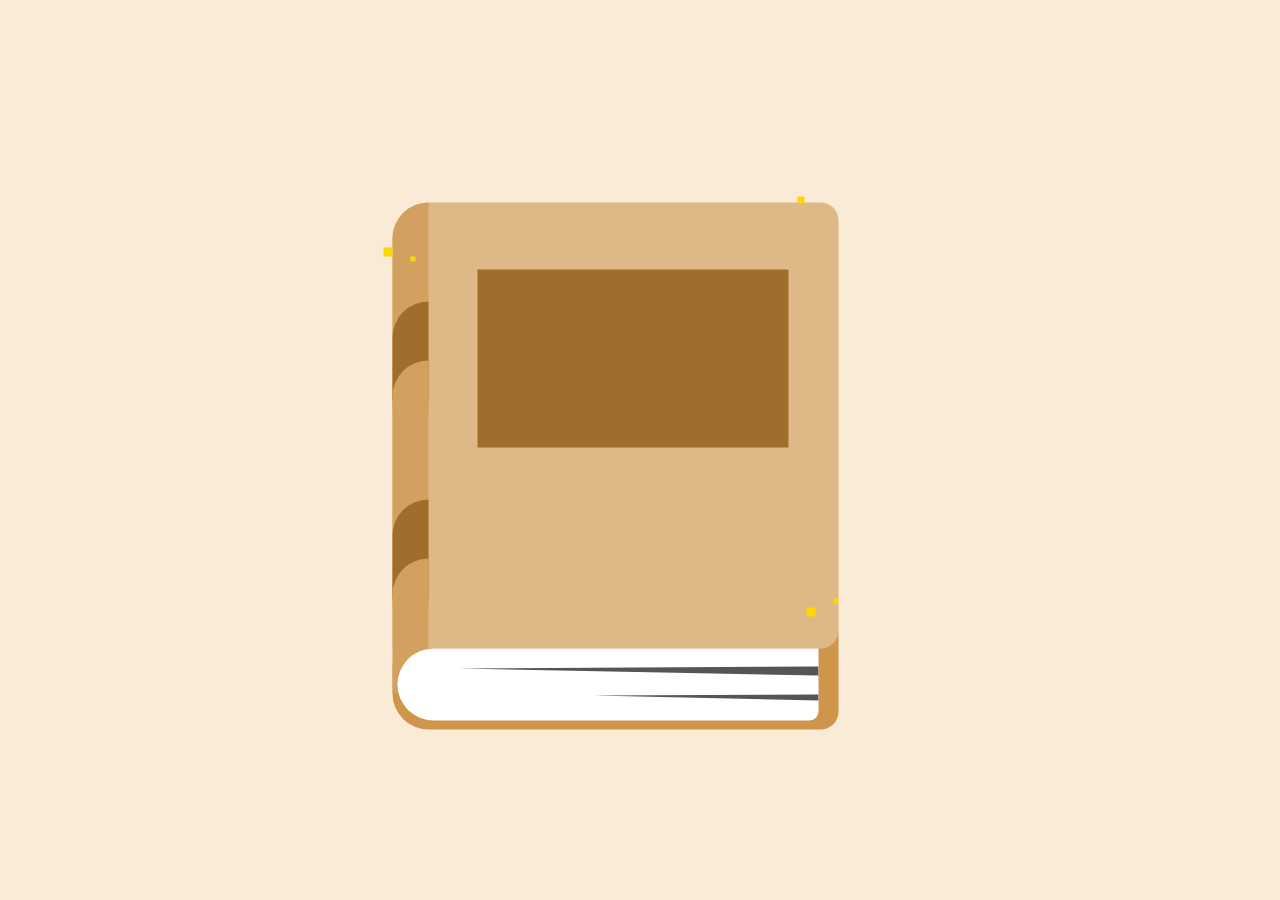
<file: book/index.html>
<!DOCTYPE html>
<html>
  <head>
    <link rel="stylesheet" href="styles.css">
  </head>
  <body>
    <div id="book">
    <div class="cover">
      <div class="illustration"></div>
    </div>
    <div class="raised-band"></div>
    <div class="raised-band"></div>
    <div class="text-block"></div>
    <div class="back-cover"></div>
    <div class="sparks">
      <div class="spark"></div>
      <div class="spark"></div>
      <div class="spark"></div>
      <div class="spark"></div>
      <div class="spark"></div>
    </div>
  </div>
  </body>
</html>
</file>
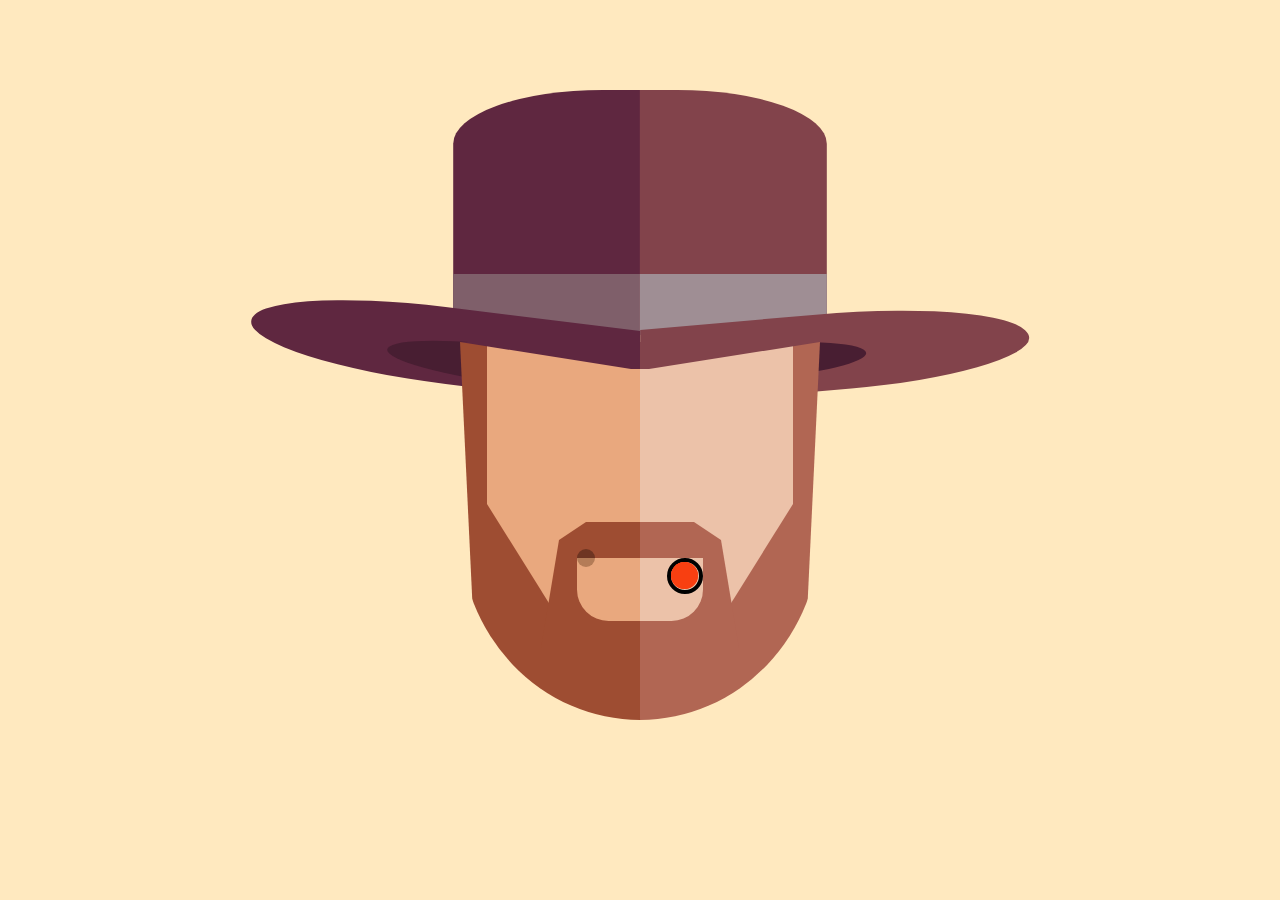
<file: clint/index.html>
<!DOCTYPE html>
<html>
  <head>
    <link rel="stylesheet" href="styles.css">
  </head>
  <body>
    <div id="clint">
      <div class="hat">
        <div class="crown"></div>
        <div class="crown"></div>
        <div class="brim">
          <div class="inside"></div>
        </div>
        <div class="brim">
          <div class="inside"></div>
        </div>
      </div>
      <div class="head">
        <div class="beard"></div>
        <div class="beard"></div>
        <div class="skin"></div>
        <div class="skin"></div>
        <div class="moustache">
          <div class="mole"></div>
        </div>
        <div class="moustache"></div>
        <div class="mouth">
          <div class="mole"></div>
        </div>
        <div class="mouth"></div>
        <div class="cigar"></div>
        <div class="cherry"></div>
        <div class="cherry"></div>
      </div>
    </div>
  </body>
</html>
</file>
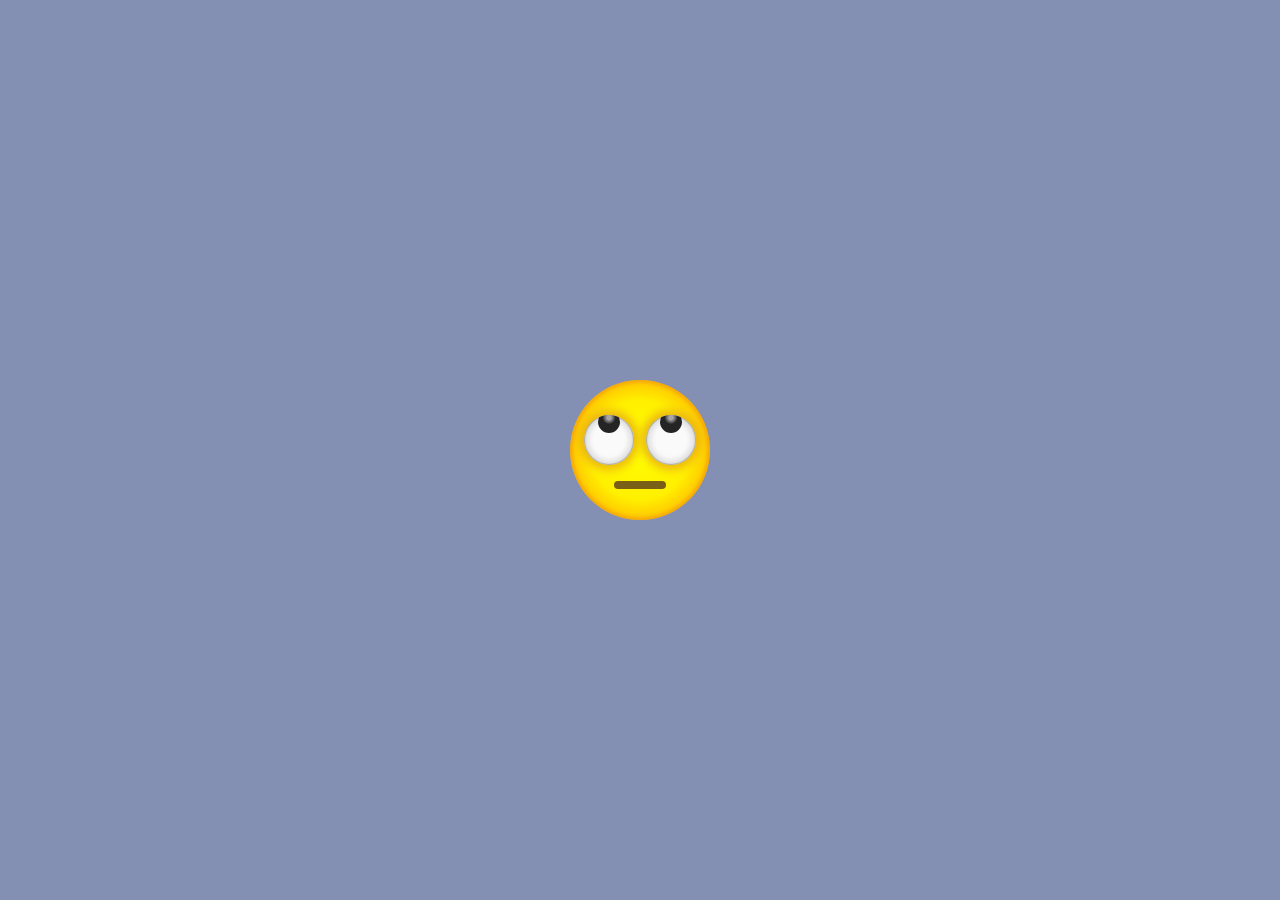
<file: emoji/index.html>
<!DOCTYPE html>
<html>
  <head>
    <link rel="stylesheet" href="styles.css">
  </head>
  <body>
    <div class="emoji">
      <div class="eyes">
        <div class="eye">
        </div>
        <div class="eye">
        </div>
      </div>
      <div class="mouth"></div>
    </div>
  </body>
</html>
</file>
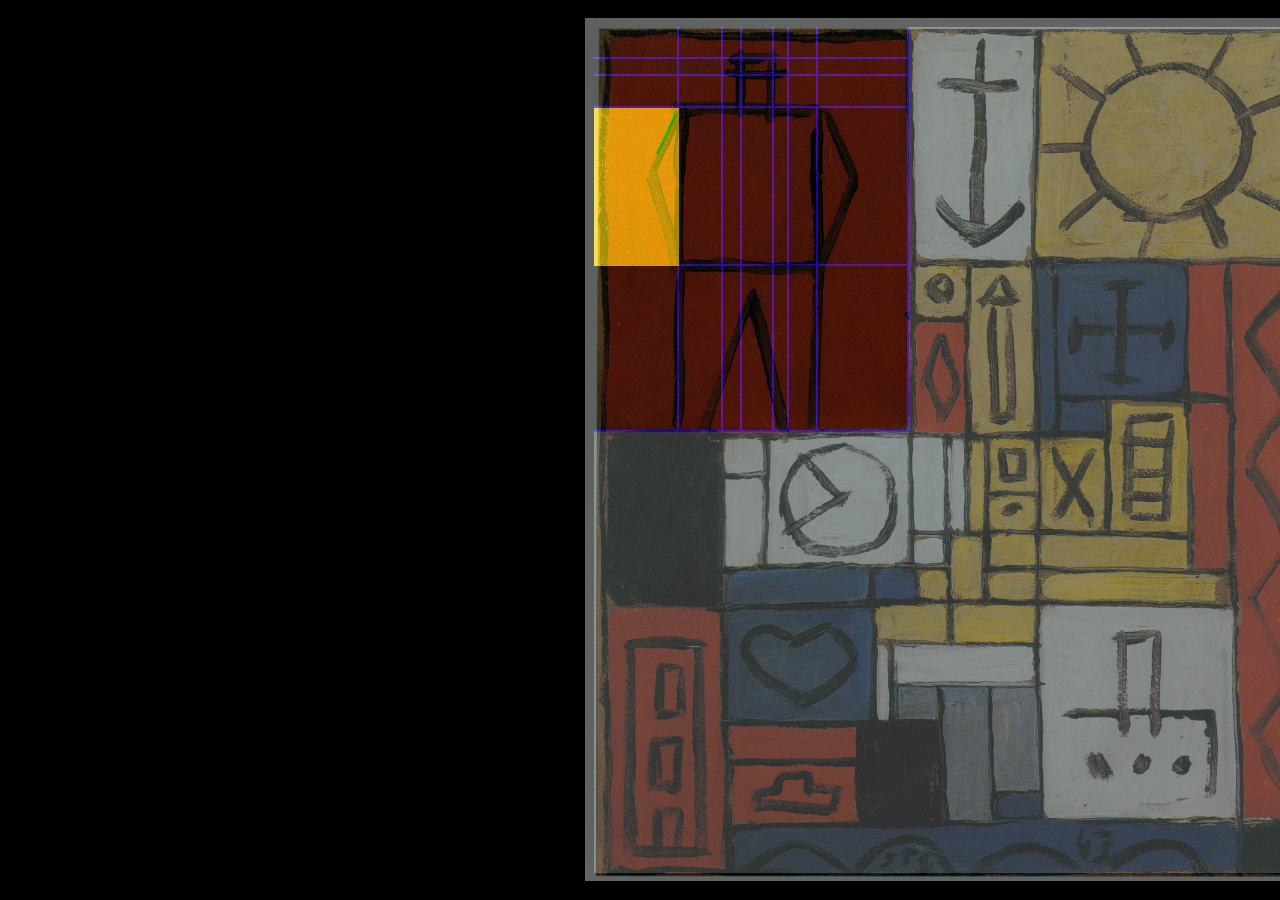
<file: torresgarcia/index.html>
<!DOCTYPE html>
<html>
  <head>
    <link rel="stylesheet" href="styles.css">
  </head>
  <body>
    <div id="wrapper">
      <div class="area-1">
        <div class="column __1"></div>
        <div class="column __2"></div>
        <div class="column __3"></div>
        <div class="column __4"></div>
        <div class="column __5"></div>
        <div class="column __6"></div>
        <div class="column __7"></div>
        <div class="row __1"></div>
        <div class="row __2"></div>
        <div class="row __3"></div>
        <div class="row __4"></div>
        <div class="row __5"></div>
        <div class="sub-area-1">
          <div class="line__1"></div>
          <div class="line__2"></div>
        </div>
      </div>
      <div class="area-2"></div>
      <div class="area-3"></div>
      <div class="area-4"></div>
      <div class="area-5"></div>
      <div class="area-6"></div>
      <div class="area-7"></div>
      <div class="area-8"></div>
      <div class="area-9"></div>
      <div class="area-10"></div>
      <div class="area-11"></div>
      <div class="area-12"></div>
      <div class="area-13"></div>
      <div class="area-14"></div>
      <div class="area-15"></div>
      <div class="row __1"></div>
      <div class="row __2"></div>
      <div class="row __3"></div>
      <div class="row __4"></div>
      <div class="row __5"></div>
      <div class="row __6"></div>
      <div class="row __7"></div>
      <div class="row __8"></div> 
      <div class="row __9"></div>  
      <div class="column __1"></div>
      <div class="column __2"></div>
      <div class="column __3"></div>
      <div class="column __4"></div>
      <div class="column __5"></div>
      <div class="column __6"></div>
    </div>
    <div class="image">
      <img src="1943-104.jpg">
    </div>
  </body>
</html>
</file>
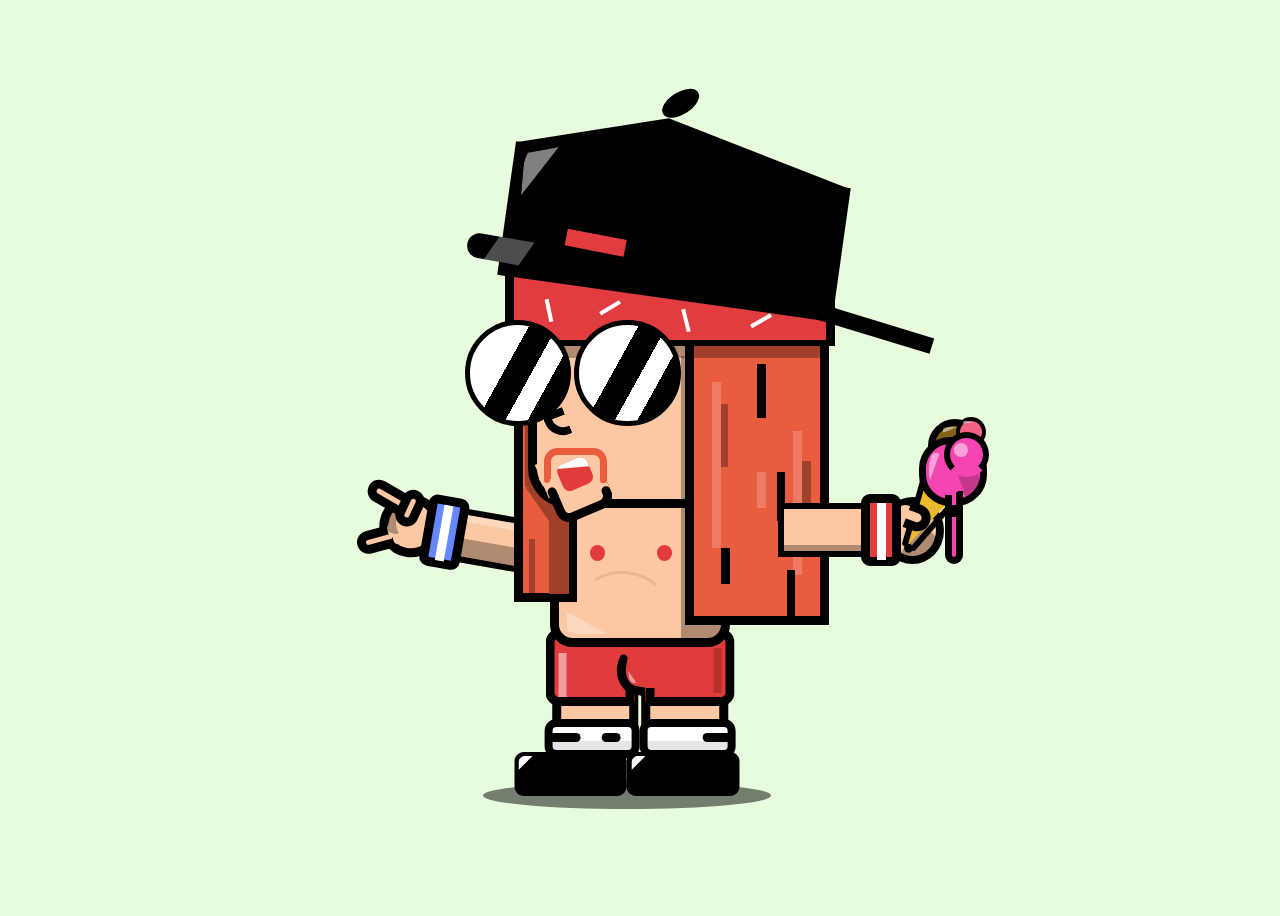
<file: guns/axl/index.html>
<!DOCTYPE HTML>
<html>

<head>
  <link rel="stylesheet" href="styles.css">
</head>

<body>
  <div id="axl">
    <div class="shadow shadow--1"></div>
    <div class="left-arm">
      <div class="hand">
        <div class="pinky"></div>
        <div class="shadow shadow--1"></div>
        <div class="index"></div>
        <div class="thumb"></div>
      </div>
      <div class="forearm">
        <div class="shadow shadow--1"></div>
        <div class="gleam gleam--1"></div>
      </div>
      <div class="sweatband"></div>
    </div>
    <div class="legs">
      <div class="leg"></div>
      <div class="leg"></div>
    </div>
    <div class="socks">
      <div class="sock">
        <div class="shadow shadow--1"></div>
        <div class="shadow shadow--2"></div>
        <div class="shadow shadow--3"></div>
      </div>
      <div class="sock">
        <div class="shadow shadow--1"></div>
        <div class="shadow shadow--2"></div>
      </div>
    </div>
    <div class="shoes">
      <div class="shoe">
        <div class="gleam gleam--1"></div>
      </div>
      <div class="shoe">
        <div class="gleam gleam--1"></div>
      </div>
    </div>
    <div class="briefs">
      <div class="briefs__leg"></div>
      <div class="briefs__leg"></div>
      <div class="frontispiece"></div>
      <div class="gleam gleam--1"></div>
      <div class="gleam gleam--2"></div>
      <div class="shadow shadow--1"></div>
    </div>
    <div class="torso">
      <div class="nipples">
        <div class="nipple"></div>
        <div class="nipple"></div>
      </div>
      <div class="belly"></div>
      <div class="gleam gleam--1"></div>
    </div>
    <div class="head">
      <div class="hair-left">
        <div class="shadow shadow--1"></div>
        <div class="shadow shadow--2"></div>
      </div>
      <div class="face">
        <div class="chin">
          <div class="circle"></div>
          <div class="circle"></div>
        </div>
        <div class="horseshoe">
        </div>
        <div class="mouth">
          <div class="teeth"></div>
        </div>
        <div class="nose"></div>
        <div class="shadow shadow--1"></div>
      </div>
      <div class="hair-right">
        <div class="gleam gleam--1"></div>
        <div class="gleam gleam--2"></div>
        <div class="gleam gleam--3"></div>
        <div class="shadow shadow--1"></div>
        <div class="shadow shadow--2"></div>
        <div class="shadow shadow--3"></div>
        <div class="shadow shadow--4"></div>
        <div class="shadow shadow--5"></div>
        <div class="shadow shadow--6"></div>
      </div>
      <div class="bandanna">
        <div class="stripe stripe--1"></div>
        <div class="stripe stripe--2"></div>
        <div class="stripe stripe--3"></div>
        <div class="stripe stripe--4"></div>
        <div class="shadow shadow--1"></div>
      </div>
      <div class="glasses">
        <div class="glass"></div>
        <div class="glass"></div>
      </div>
      <div class="cap">
        <div class="peak"></div>
        <div class="strap"></div>
        <div class="button"></div>
        <div class="bandanna-detail"></div>
        <div class="gleam gleam--1"></div>
      </div>
    </div>
    <div class="right-arm">
      <div class="forearm">
        <div class="shadow shadow--1"></div>
      </div>
      <div class="hand">
        <div class="shadow shadow--1"></div>
        <div class="ice-cream">
          <div class="cone">
            <div class="border-left"></div>
            <div class="border-right"></div>
          </div>
          <div class="cream-1">
            <div class="gleam gleam--1"></div>
          </div>
          <div class="cream-2">
            <div class="gleam gleam--1"></div>
          </div>
          <div class="cream-3">
            <div class="gleam gleam--1"></div>
            <div class="shadow shadow--1"></div>
          </div>
          <div class="cream-4"></div>
          <div class="cream-5">
            <div class="gleam gleam--1"></div>
          </div>
          <div class="drop"></div>
          <div class="floor"></div>
          <div class="drop-on-floor"></div>
        </div>
        <div class="thumb"></div>
      </div>
      <div class="sweatband"></div>
    </div>
  </div>
</body>

</html>
</file>
<file: book/styles.css>
@-webkit-keyframes sparks {
  0% {
    opacity: 0;
    -webkit-transform: scale(1) rotate(45deg);
            transform: scale(1) rotate(45deg);
    -webkit-transform-origin: center;
            transform-origin: center;
  }
  15%,
  40% {
    opacity: 1;
    -webkit-transform: scale(2) rotate(45deg);
            transform: scale(2) rotate(45deg);
  }
  45%,
  100% {
    opacity: 0;
  }
}

@keyframes sparks {
  0% {
    opacity: 0;
    -webkit-transform: scale(1) rotate(45deg);
            transform: scale(1) rotate(45deg);
    -webkit-transform-origin: center;
            transform-origin: center;
  }
  15%,
  40% {
    opacity: 1;
    -webkit-transform: scale(2) rotate(45deg);
            transform: scale(2) rotate(45deg);
  }
  45%,
  100% {
    opacity: 0;
  }
}

:root {
  font-size: 62.5%;
  background-color: #faebd7;
}

:root #book {
  position: absolute;
  top: 50%;
  left: 50%;
  width: 55vmin;
  height: 55vmin;
  -webkit-transform: translate(-50%, -50%);
          transform: translate(-50%, -50%);
}

:root #book .cover {
  position: relative;
  z-index: 4;
  width: 90%;
  height: 90%;
  background-color: #deb887;
  border-radius: 4vmin 2vmin 2vmin 0;
}

:root #book .cover:before {
  position: absolute;
  width: 4vmin;
  height: 110%;
  content: "";
  background-color: #d3a15f;
  border-radius: 4vmin 0 0 0;
}

:root #book .cover .illustration {
  position: relative;
  top: 15%;
  left: 19%;
  width: 70%;
  height: 40%;
  background-color: #a06e2c;
}

:root #book .raised-band {
  position: absolute;
  top: 20%;
  z-index: 4;
  width: 4vmin;
  height: 20%;
  content: "";
  background-color: #a06e2c;
  border-radius: 4vmin 0 0 0;
}

:root #book .raised-band:after {
  position: absolute;
  top: 60%;
  width: 4vmin;
  height: 50%;
  content: "";
  background-color: #d3a15f;
  border-radius: 4vmin 0 0 0;
}

:root #book .raised-band:nth-child(2) {
  top: 60%;
}

:root #book .text-block {
  position: relative;
  left: 1%;
  z-index: 5;
  width: 85%;
  height: 8vmin;
  background-color: #fff;
  border-radius: 4vmin 0vmin 1vmin 4vmin;
}

:root #book .text-block:before {
  position: absolute;
  top: 25%;
  right: 0;
  width: 0;
  height: 0;
  content: "";
  background-color: #fff;
  border-top: 0.3vmin solid #fff;
  border-right: 40vmin solid #555;
  border-bottom: 0.8vmin solid #fff;
}

:root #book .text-block:after {
  position: absolute;
  top: 65%;
  right: 0;
  width: 0;
  height: 0;
  content: "";
  border-top: 0.2vmin solid #fff;
  border-bottom: 0.6vmin solid #fff;
  border-right: 25vmin solid #555;
  background-color: #fff;
}

:root #book .back-cover {
  position: relative;
  top: -10vmin;
  z-index: 1;
  width: 90%;
  height: 11vmin;
  background-color: #ce954b;
  border-radius: 4vmin 0vmin 2vmin 4vmin;
}

.sparks .spark {
  position: absolute;
  left: -2vmin;
  top: 5vmin;
  z-index: 6;
  width: 1vmin;
  height: 1vmin;
  background-color: #ffd700;
  -webkit-animation-name: sparks;
          animation-name: sparks;
  -webkit-animation-duration: 1.5s;
          animation-duration: 1.5s;
  -webkit-animation-iteration-count: infinite;
          animation-iteration-count: infinite;
}

.sparks .spark:nth-child(1) {
  top: 5vmin;
  left: -1vmin;
  -webkit-animation-delay: 0.5s;
          animation-delay: 0.5s;
}

.sparks .spark:nth-child(2) {
  top: 6vmin;
  left: 2vmin;
  width: 0.5vmin;
  height: 0.5vmin;
  -webkit-animation-delay: 0.6s;
          animation-delay: 0.6s;
}

.sparks .spark:nth-child(3) {
  top: 45vmin;
  left: 46vmin;
  -webkit-animation-delay: 0.8s;
          animation-delay: 0.8s;
}

.sparks .spark:nth-child(4) {
  top: 44vmin;
  left: 49vmin;
  width: 0.6vmin;
  height: 0.6vmin;
  -webkit-animation-delay: 1s;
          animation-delay: 1s;
}

.sparks .spark:nth-child(5) {
  top: -0.7vmin;
  left: 45vmin;
  width: 0.8vmin;
  height: 0.8vmin;
  -webkit-animation-duration: 1.2s;
          animation-duration: 1.2s;
  -webkit-animation-delay: 0.3s;
          animation-delay: 0.3s;
}
/*# sourceMappingURL=styles.css.map */
</file>
<file: clint/styles.css>
@-webkit-keyframes cigar {
  0%,
  35%,
  100% {
    background-color: #80313a;
    border-color: #302e2e;
  }
  60%,
  75% {
    background-color: #f83f11;
    border-color: #a31010;
  }
  90% {
    background-color: #8a1a03;
    border-color: #3a2a2a;
  }
}

@keyframes cigar {
  0%,
  35%,
  100% {
    background-color: #80313a;
    border-color: #302e2e;
  }
  60%,
  75% {
    background-color: #f83f11;
    border-color: #a31010;
  }
  90% {
    background-color: #8a1a03;
    border-color: #3a2a2a;
  }
}

@-webkit-keyframes cherry {
  0%,
  55% {
    top: var(--cherry-initial-position);
    opacity: 0;
  }
  65% {
    top: var(--cherry-initial-position);
    opacity: 0.8;
  }
  70%,
  100% {
    top: var(--cherry-final-position);
    opacity: 0;
  }
}

@keyframes cherry {
  0%,
  55% {
    top: var(--cherry-initial-position);
    opacity: 0;
  }
  65% {
    top: var(--cherry-initial-position);
    opacity: 0.8;
  }
  70%,
  100% {
    top: var(--cherry-final-position);
    opacity: 0;
  }
}

:root {
  background-color: #ffe9bf;
}

:root body {
  position: relative;
}

:root * {
  position: absolute;
  -webkit-box-sizing: border-box;
          box-sizing: border-box;
  margin: 0;
}

:root *:before, :root *:after {
  position: absolute;
  -webkit-box-sizing: border-box;
          box-sizing: border-box;
  content: "";
}

:root #clint {
  left: 50%;
  width: 120vmin;
  height: 100vmin;
  -webkit-transform: translate(-50%, 0);
          transform: translate(-50%, 0);
}

:root #clint .hat {
  top: 10%;
  left: 50%;
  width: 72%;
  height: 34%;
  -webkit-transform: translate(-50%, 0);
          transform: translate(-50%, 0);
}

:root #clint .hat .crown {
  left: 26%;
  width: 24%;
  height: 80%;
  background-color: #5f2740;
  border-top-left-radius: 80% 22%;
}

:root #clint .hat .crown + .crown {
  -webkit-transform: scaleX(-1);
          transform: scaleX(-1);
  background-color: #82434b;
  right: 26%;
  left: unset;
}

:root #clint .hat .crown + .crown:before {
  background-color: #9f8e94;
}

:root #clint .hat .crown:before {
  bottom: 0;
  width: 100%;
  height: 25%;
  background-color: #7f5f6a;
}

:root #clint .hat .brim {
  bottom: 4%;
  left: 0;
  width: 50%;
  height: 25%;
  background-color: #5f2740;
  border-radius: 50% 0 0 50%;
  -webkit-transform: skewY(7deg);
          transform: skewY(7deg);
}

:root #clint .hat .brim + .brim {
  bottom: 2%;
  left: 50%;
  background-color: #82434b;
  border-radius: 0 120% 100% 0;
  -webkit-transform: skewY(-5deg);
          transform: skewY(-5deg);
}

:root #clint .hat .brim + .brim .inside {
  top: 31%;
  left: 0;
  width: 58%;
  height: 46%;
  border-radius: 0 120% 100% 0;
}

:root #clint .hat .brim .inside {
  top: 40%;
  right: 0;
  width: 65%;
  height: 50%;
  background-color: #481e32;
  border-radius: 50% 0 0 50%;
}

:root #clint .head {
  top: 38%;
  left: 50%;
  width: 40vmin;
  height: 42vmin;
  -webkit-transform: translate(-50%, 0);
          transform: translate(-50%, 0);
}

:root #clint .head:before, :root #clint .head:after {
  top: 0;
  width: 20vmin;
  height: 0;
  border-left: 19vmin solid transparent;
  border-top: 3vmin solid #5f2740;
  z-index: 100;
}

:root #clint .head:after {
  right: 0;
  border-top-color: #82434b;
  -webkit-transform: scaleX(-1);
          transform: scaleX(-1);
}

:root #clint .head .beard {
  width: 20vmin;
  height: 0;
  border-top: 42vmin solid #9e4d32;
  border-left: 2vmin solid transparent;
  border-bottom-left-radius: 100% 50%;
}

:root #clint .head .beard + .beard {
  right: 0;
  border-top-color: #b16653;
  -webkit-transform: scaleX(-1);
          transform: scaleX(-1);
}

:root #clint .head .skin {
  left: 3vmin;
  width: 17vmin;
  height: 18vmin;
  background-color: #e9a87e;
}

:root #clint .head .skin:before {
  bottom: -16vmin;
  width: 17vmin;
  height: 0;
  border-top: 16vmin solid #e9a87e;
  border-left: 10vmin solid transparent;
}

:root #clint .head .skin + .skin {
  right: 3vmin;
  left: unset;
  background-color: #ecc2a9;
  -webkit-transform: scaleX(-1);
          transform: scaleX(-1);
}

:root #clint .head .skin + .skin:before {
  border-top-color: #ecc2a9;
}

:root #clint .head .moustache {
  bottom: 8vmin;
  left: 9vmin;
  width: 11vmin;
  margin-top: -2vmin;
  border-bottom: 12vmin solid #9e4d32;
  border-left: 2vmin solid transparent;
}

:root #clint .head .moustache:before {
  top: -2vmin;
  width: 9vmin;
  margin-bottom: -2vmin;
  border-bottom: 2vmin solid #9e4d32;
  border-left: 3vmin solid transparent;
}

:root #clint .head .moustache + .moustache {
  left: unset;
  right: 9vmin;
  -webkit-transform: scaleX(-1);
          transform: scaleX(-1);
  border-bottom-color: #b16653;
}

:root #clint .head .moustache + .moustache:before {
  border-bottom-color: #b16653;
}

:root #clint .head .moustache .mole {
  top: 1vmin;
  left: 2vmin;
  background-color: #6e3522;
}

:root #clint .head .mouth {
  bottom: 11vmin;
  left: 13vmin;
  width: 7vmin;
  height: 7vmin;
  overflow: hidden;
  background-color: #e9a87e;
  border-bottom-left-radius: 50%;
}

:root #clint .head .mouth + .mouth {
  left: unset;
  right: 13vmin;
  -webkit-transform: scaleX(-1);
          transform: scaleX(-1);
  background-color: #ecc2a9;
}

:root #clint .head .mole {
  top: -1vmin;
  left: 0vmin;
  width: 2vmin;
  height: 2vmin;
  background-color: #b47c57;
  border-radius: 50%;
}

:root #clint .head .cigar {
  right: 13vmin;
  bottom: 14vmin;
  width: 4vmin;
  height: 4vmin;
  border-style: solid;
  border-width: 0.5vmin;
  border-radius: 50%;
  -webkit-animation-name: cigar;
          animation-name: cigar;
  -webkit-animation-duration: 20s;
          animation-duration: 20s;
  -webkit-animation-iteration-count: infinite;
          animation-iteration-count: infinite;
}

:root #clint .head .cigar:before, :root #clint .head .cigar:after {
  left: 0;
  width: 3vmin;
  height: 3vmin;
  background-color: #f83f11;
  border-radius: 50%;
  --cherry-initial-position: 0vmin;
  --cherry-final-position: 5vmin;
  -webkit-animation-name: cherry;
          animation-name: cherry;
  -webkit-animation-duration: 20s;
          animation-duration: 20s;
  -webkit-animation-iteration-count: infinite;
          animation-iteration-count: infinite;
}

:root #clint .head .cigar:after {
  --cherry-final-position: 3vmin;
  -webkit-animation-delay: 0.3s;
          animation-delay: 0.3s;
}
/*# sourceMappingURL=styles.css.map */
</file>
<file: emoji/styles.css>
:root {
  -webkit-box-align: center;
      -ms-flex-align: center;
          align-items: center;
  background-color: #8390b4;
  display: -webkit-box;
  display: -ms-flexbox;
  display: flex;
  height: 100vh;
  margin: 0;
  -webkit-box-pack: center;
      -ms-flex-pack: center;
          justify-content: center;
}

:root .emoji {
  display: -webkit-box;
  display: -ms-flexbox;
  display: flex;
  -webkit-box-pack: center;
      -ms-flex-pack: center;
          justify-content: center;
  -webkit-box-align: center;
      -ms-flex-align: center;
          align-items: center;
  position: relative;
  background-color: #e0ad1f;
  border-radius: 50%;
  width: 140px;
  height: 140px;
  background: yellow;
  background: radial-gradient(circle, yellow 0%, #fff000 50%, #ff8b00 99%);
  -webkit-box-shadow: inset 0px 0px 3px 3px rgba(232, 132, 26, 0.4);
          box-shadow: inset 0px 0px 3px 3px rgba(232, 132, 26, 0.4);
}

:root .emoji .eyes {
  display: -webkit-box;
  display: -ms-flexbox;
  display: flex;
  -ms-flex-wrap: nowrap;
      flex-wrap: nowrap;
  position: absolute;
  -webkit-box-pack: justify;
      -ms-flex-pack: justify;
          justify-content: space-between;
  top: 35px;
  width: 80%;
}

:root .emoji .eyes .eye {
  display: -webkit-box;
  display: -ms-flexbox;
  display: flex;
  -webkit-box-pack: center;
      -ms-flex-pack: center;
          justify-content: center;
  -webkit-box-align: center;
      -ms-flex-align: center;
          align-items: center;
  position: relative;
  height: 50px;
  width: 50px;
  border-radius: 50%;
  background: radial-gradient(circle, #fafafa 0%, #fafafa 84%, #474747 92%, #141414 100%);
  background-repeat: no-repeat;
  background-size: 100px 100px;
  -webkit-box-shadow: 0px 0px 8px 5px rgba(231, 166, 26, 0.78), inset 0px 0px 1px 1px rgba(0, 0, 0, 0.25), inset 0px 0px 5px 5px rgba(0, 0, 0, 0.1);
          box-shadow: 0px 0px 8px 5px rgba(231, 166, 26, 0.78), inset 0px 0px 1px 1px rgba(0, 0, 0, 0.25), inset 0px 0px 5px 5px rgba(0, 0, 0, 0.1);
  overflow: hidden;
}

:root .emoji .eyes .eye:before {
  content: "";
  position: absolute;
  margin: 0 auto;
  display: block;
  width: 22px;
  height: 22px;
  border-radius: 50%;
  top: -4px;
  background: radial-gradient(circle at 50% 30%, #a6a6a6 11%, #242424 35%);
  background-position: 10% 50%;
}

:root .emoji .eyes .eye:nth-child(1) {
  left: 0px;
}

:root .emoji .eyes .eye:nth-child(2) {
  right: 0px;
}

:root .emoji .mouth {
  position: absolute;
  background-color: #7a6017;
  border-radius: 4px;
  height: 8px;
  width: 37%;
  top: 72%;
}
/*# sourceMappingURL=styles.css.map */
</file>
<file: torresgarcia/styles.css>
body {
  align-items: center;
  display: flex;
  height: 100vh;
  margin: 0;
  background-color: black;
}
body .image {
  position: absolute;
  top: 2vmin;
  left: 65vmin;
}
body .image img {
  z-index: 1;
  width: 82vmin;
  opacity: 0.4;
}
body #wrapper {
  width: 80vmin;
  height: 94vmin;
  position: absolute;
  top: 3vmin;
  left: 66vmin;
  display: grid;
  grid-template-rows: 26vmin 15vmin 4vmin 19vmin 5vmin 4vmin 4vmin 12vmin;
  grid-gap: 0px;
  grid-template-columns: 14vmin 17vmin 4vmin 14vmin 22vmin;
}
body #wrapper .red {
  background-color: red;
}
body #wrapper .white {
  background-color: white;
}
body #wrapper .yellow {
  background-color: gold;
}
body #wrapper .area-1 {
  position: relative;
  grid-row: 1/span 3;
  grid-column: 1/span 3;
  display: grid;
  grid-template-rows: 8% 4% 8% 39%;
  grid-template-columns: 27% 14% 6% 10% 5% 9%;
}
body #wrapper .area-1 .column {
  grid-row: 1/span 5;
  border-right: 2px solid rgb(38, 0, 255);
}
body #wrapper .area-1 .column.__1 {
  grid-column-start: 1;
}
body #wrapper .area-1 .column.__2 {
  grid-column-start: 2;
}
body #wrapper .area-1 .column.__3 {
  grid-column-start: 3;
}
body #wrapper .area-1 .column.__4 {
  grid-column-start: 4;
}
body #wrapper .area-1 .column.__5 {
  grid-column-start: 5;
}
body #wrapper .area-1 .column.__6 {
  grid-column-start: 6;
}
body #wrapper .area-1 .column.__7 {
  grid-column-start: 7;
}
body #wrapper .area-1 .row {
  grid-column: 1/span 7;
  border-bottom: 2px solid rgb(22, 5, 255);
}
body #wrapper .area-1 .row.__1 {
  grid-row-start: 1;
}
body #wrapper .area-1 .row.__2 {
  grid-row-start: 2;
}
body #wrapper .area-1 .row.__3 {
  grid-row-start: 3;
}
body #wrapper .area-1 .row.__4 {
  grid-row-start: 4;
}
body #wrapper .area-1 .row.__5 {
  grid-row-start: 5;
}
body #wrapper .area-1 .sub-area-1 {
  position: relative;
  grid-row: 4;
  grid-column: 1;
  background-color: gold;
}
body #wrapper .area-1 .sub-area-1 .line__1 {
  position: absolute;
  right: 1.2vmin;
  top: 0.5vmin;
  width: 3.2px;
  height: 44px;
  background-color: rgb(42, 252, 0);
  transform: rotate(25deg);
}
body #wrapper .area-2 {
  grid-row: 1;
  grid-column: 4;
  background-color: rgba(255, 255, 255, 0.323);
}
body #wrapper .area-3 {
  grid-row: 1;
  grid-column: 5/span 2;
  background-color: rgba(255, 255, 255, 0.323);
}
body #wrapper .area-4 {
  grid-row: 2/span 2;
  grid-column: 4;
  background-color: rgba(255, 255, 255, 0.323);
}
body #wrapper .area-5 {
  grid-row: 2/span 3;
  grid-column: 5;
  background-color: rgba(255, 255, 255, 0.323);
}
body #wrapper .area-6 {
  grid-row: 2/span 7;
  grid-column: 6;
  background-color: rgba(255, 255, 255, 0.323);
}
body #wrapper .area-7 {
  grid-row: 4;
  grid-column: 1/span 3;
  background-color: rgba(255, 255, 255, 0.323);
}
body #wrapper .area-8 {
  grid-row: 4;
  grid-column: 4;
  background-color: rgba(255, 255, 255, 0.323);
}
body #wrapper .area-9 {
  grid-row: 5/span 5;
  grid-column: 1;
  background-color: rgba(255, 255, 255, 0.323);
}
body #wrapper .area-10 {
  grid-row: 5/span 3;
  grid-column: 2;
  background-color: rgba(255, 255, 255, 0.323);
}
body #wrapper .area-11 {
  grid-row: 5/span 4;
  grid-column: 3/span 2;
  background-color: rgba(255, 255, 255, 0.323);
}
body #wrapper .area-12 {
  grid-row: 5/span 4;
  grid-column: 5;
  background-color: rgba(255, 255, 255, 0.323);
}
body #wrapper .area-13 {
  grid-row: 8;
  grid-column: 2;
  background-color: rgba(255, 255, 255, 0.323);
}
body #wrapper .area-14 {
  grid-row: 9;
  grid-column: 2/span 4;
  background-color: rgba(255, 255, 255, 0.323);
}
body #wrapper .area-15 {
  grid-row: 9;
  grid-column: 6;
  background-color: rgba(255, 255, 255, 0.323);
}
body #wrapper .row {
  grid-column: 1/span 6;
}
body #wrapper .row.__1 {
  grid-row-start: 1;
}
body #wrapper .row.__2 {
  grid-row-start: 2;
}
body #wrapper .row.__3 {
  grid-row-start: 3;
}
body #wrapper .row.__4 {
  grid-row-start: 4;
}
body #wrapper .row.__5 {
  grid-row-start: 5;
}
body #wrapper .row.__6 {
  grid-row-start: 6;
}
body #wrapper .row.__7 {
  grid-row-start: 7;
}
body #wrapper .row.__8 {
  grid-row-start: 8;
}
body #wrapper .row.__9 {
  grid-row-start: 9;
}
body #wrapper .column {
  grid-row: 1/span 9;
}
body #wrapper .column.__1 {
  grid-column-start: 1;
}
body #wrapper .column.__2 {
  grid-column-start: 2;
}
body #wrapper .column.__3 {
  grid-column-start: 3;
}
body #wrapper .column.__4 {
  grid-column-start: 4;
}
body #wrapper .column.__5 {
  grid-column-start: 5;
}
body #wrapper .column.__6 {
  grid-column-start: 6;
}/*# sourceMappingURL=styles.css.map */
</file>
<file: guns/axl/styles.css>
@-webkit-keyframes ice-cream-melt {
  0% {
    height: 2vmin;
  }
  79% {
    height: 8.6vmin;
  }
  80% {
    height: 5vmin;
  }
  100% {
    height: 2vmin;
  }
}

@keyframes ice-cream-melt {
  0% {
    height: 2vmin;
  }
  79% {
    height: 8.6vmin;
  }
  80% {
    height: 5vmin;
  }
  100% {
    height: 2vmin;
  }
}

@-webkit-keyframes ice-cream-drop {
  0% {
    top: 4vmin;
    visibility: hidden;
    opacity: 0;
  }
  75% {
    top: 4vmin;
  }
  79% {
    visibility: hidden;
    opacity: 0;
  }
  80% {
    visibility: visible;
    opacity: 1;
  }
  100% {
    top: 31.5vmin;
  }
}

@keyframes ice-cream-drop {
  0% {
    top: 4vmin;
    visibility: hidden;
    opacity: 0;
  }
  75% {
    top: 4vmin;
  }
  79% {
    visibility: hidden;
    opacity: 0;
  }
  80% {
    visibility: visible;
    opacity: 1;
  }
  100% {
    top: 31.5vmin;
  }
}

@-webkit-keyframes ice-cream-drop-size {
  0% {
    height: 3vmin;
    visibility: hidden;
    border-width: .7vmin;
  }
  79% {
    opacity: 0;
  }
  80% {
    height: 3vmin;
    opacity: 1;
  }
  100% {
    height: 5vmin;
    border-width: .7vmin;
    opacity: 1;
  }
}

@keyframes ice-cream-drop-size {
  0% {
    height: 3vmin;
    visibility: hidden;
    border-width: .7vmin;
  }
  79% {
    opacity: 0;
  }
  80% {
    height: 3vmin;
    opacity: 1;
  }
  100% {
    height: 5vmin;
    border-width: .7vmin;
    opacity: 1;
  }
}

@-webkit-keyframes drop-on-floor {
  0% {
    opacity: 1;
  }
  70% {
    opacity: 0;
  }
  100% {
    opacity: 0;
  }
}

@keyframes drop-on-floor {
  0% {
    opacity: 1;
  }
  70% {
    opacity: 0;
  }
  100% {
    opacity: 0;
  }
}

body {
  display: -webkit-box;
  display: -ms-flexbox;
  display: flex;
  -webkit-box-align: center;
      -ms-flex-align: center;
          align-items: center;
  -webkit-box-pack: center;
      -ms-flex-pack: center;
          justify-content: center;
  height: 100vh;
  background-color: #e6fcdc;
}

body *, body :after, body :before {
  position: absolute;
}

body :after, body :before {
  content: "";
}

#axl {
  width: 80vmin;
  height: 80vmin;
}

#axl > .shadow--1 {
  bottom: 1vmin;
  left: 22.5vmin;
  width: 32vmin;
  height: 3vmin;
  background-color: rgba(0, 0, 0, 0.5);
  border-radius: 50%;
}

#axl .head {
  top: 0;
  left: 20vmin;
  width: 52vmin;
  height: 58vmin;
}

#axl .head .face {
  top: 15.5vmin;
  left: 7.5vmin;
  width: 30vmin;
  height: 28vmin;
  background-color: #fcc8a3;
  border: 1vmin solid #000;
  border-radius: 4.5vmin;
}

#axl .head .face .chin {
  bottom: -2vmin;
  left: 1.4vmin;
  -webkit-box-sizing: border-box;
          box-sizing: border-box;
  width: 6.5vmin;
  height: 6vmin;
  background-color: #fcc8a3;
  border: 1vmin solid #000;
  border-radius: 1.5vmin;
  -webkit-transform: rotate(-23deg);
          transform: rotate(-23deg);
}

#axl .head .face .chin .circle {
  z-index: 1;
  width: 1vmin;
  height: 1.5vmin;
  background-color: #000;
  border-radius: 1vmin;
}

#axl .head .face .chin .circle:nth-of-type(1) {
  bottom: 2vmin;
  left: -1vmin;
}

#axl .head .face .chin .circle:nth-of-type(2) {
  bottom: -.25vmin;
  left: 4.5vmin;
}

#axl .head .face .chin:before, #axl .head .face .chin:after {
  background-color: #fcc8a3;
}

#axl .head .face .chin:before {
  top: -2.5vmin;
  right: .6vmin;
  width: 5vmin;
  height: 4vmin;
}

#axl .head .face .chin:after {
  top: -1.5vmin;
  left: 3.6vmin;
  width: 2vmin;
  height: 5vmin;
}

#axl .head .face .horseshoe {
  top: 22.4vmin;
  left: .8vmin;
  -webkit-box-sizing: border-box;
          box-sizing: border-box;
  width: 7vmin;
  height: 3.4vmin;
  border-top: 0.8vmin solid #e85d3d;
  border-right: 0.8vmin solid #e85d3d;
  border-left: 0.8vmin solid #e85d3d;
  border-radius: 1.5vmin 1.5vmin 0 0;
}

#axl .head .face .horseshoe:before {
  bottom: -.5vmin;
  left: -.8vmin;
  width: .75vmin;
  height: .75vmin;
  background-color: #e85d3d;
  border-radius: 50%;
}

#axl .head .face .horseshoe:after {
  right: -.8vmin;
  bottom: -.5vmin;
  width: .75vmin;
  height: .75vmin;
  background-color: #e85d3d;
  border-radius: 50%;
}

#axl .head .face .mouth {
  top: 23.7vmin;
  left: 2.5vmin;
  width: 3.6vmin;
  height: 3.1vmin;
  overflow: hidden;
  background-color: #e23b3b;
  border-radius: .8vmin;
  -webkit-transform: rotate(-23deg);
          transform: rotate(-23deg);
}

#axl .head .face .mouth .teeth {
  position: relative;
  top: -1.1vmin;
  left: .2vmin;
  width: 4vmin;
  height: 2vmin;
  background-color: #fff;
  -webkit-transform: rotate(18deg);
          transform: rotate(18deg);
}

#axl .head .face .nose {
  top: 18.2vmin;
  left: 1.1vmin;
  width: 1.6vmin;
  height: 1.3vmin;
  border-top: 0.9vmin solid #000;
  border-bottom: 0.9vmin solid #000;
  border-left: 0.9vmin solid #000;
  border-radius: 2vmin 0 0 5vmin;
  -webkit-transform: rotate(-22deg);
          transform: rotate(-22deg);
}

#axl .head .face .shadow--1 {
  top: 12.2vmin;
  right: 9.1vmin;
  width: 4.9vmin;
  height: 31.6vmin;
  background-color: rgba(0, 0, 0, 0.3);
  border-bottom-right-radius: 2.5vmin;
}

#axl .head .hair-left {
  bottom: 2vmin;
  left: 6vmin;
  -webkit-box-sizing: border-box;
          box-sizing: border-box;
  width: 7vmin;
  height: 40vmin;
  background-color: #e85d3e;
  border: 1vmin solid #000;
}

#axl .head .hair-left .shadow--1 {
  bottom: -.1vmin;
  left: .7vmin;
  width: .6vmin;
  height: 6.1vmin;
  background-color: rgba(0, 0, 0, 0.3);
}

#axl .head .hair-left .shadow--2 {
  right: -.1vmin;
  bottom: -.1vmin;
  width: 2.2vmin;
  height: 40vmin;
  background-color: #a0402a;
}

#axl .head .hair-left .shadow--2:before {
  top: 27vmin;
  right: .9vmin;
  width: 2.5vmin;
  height: 5.5vmin;
  background-color: #a0402a;
  -webkit-transform: rotate(-35deg);
          transform: rotate(-35deg);
}

#axl .head .hair-left .shadow--2:after {
  top: 0;
  left: -2.7vmin;
  width: 2.5vmin;
  height: 28.1vmin;
  background-color: #a0402a;
}

#axl .head .hair-right {
  right: 11vmin;
  bottom: -.5vmin;
  -webkit-box-sizing: border-box;
          box-sizing: border-box;
  width: 16vmin;
  height: 42vmin;
  background-color: #e85d3e;
  border: 1vmin solid #000;
}

#axl .head .hair-right .gleam--1 {
  bottom: 7.5vmin;
  left: 2vmin;
  width: 1vmin;
  height: 18.5vmin;
  background-color: rgba(255, 255, 255, 0.2);
}

#axl .head .hair-right .gleam--2 {
  bottom: 12vmin;
  left: 7vmin;
  width: 1vmin;
  height: 4vmin;
  background-color: rgba(255, 255, 255, 0.2);
}

#axl .head .hair-right .gleam--3 {
  right: 2vmin;
  bottom: 4.5vmin;
  width: 1vmin;
  height: 16vmin;
  background-color: rgba(255, 255, 255, 0.2);
}

#axl .head .hair-right .shadow--1 {
  bottom: 16.5vmin;
  left: 3vmin;
  width: .8vmin;
  height: 7vmin;
  background-color: rgba(0, 0, 0, 0.3);
}

#axl .head .hair-right .shadow--2 {
  bottom: 3.5vmin;
  left: 3vmin;
  width: 1vmin;
  height: 4vmin;
  background-color: #000;
}

#axl .head .hair-right .shadow--3 {
  top: 12vmin;
  left: 7vmin;
  width: 1vmin;
  height: 6vmin;
  background-color: #000;
}

#axl .head .hair-right .shadow--4 {
  right: 3.9vmin;
  bottom: 10.5vmin;
  width: .9vmin;
  height: 5.5vmin;
  background-color: #000;
}

#axl .head .hair-right .shadow--5 {
  right: 2.8vmin;
  bottom: -.1vmin;
  width: .9vmin;
  height: 5.2vmin;
  background-color: #000;
}

#axl .head .hair-right .shadow--6 {
  right: 1vmin;
  bottom: 12vmin;
  width: 1vmin;
  height: 5.2vmin;
  background-color: rgba(0, 0, 0, 0.3);
}

#axl .head .bandanna {
  top: 15.5vmin;
  left: 5vmin;
  -webkit-box-sizing: border-box;
          box-sizing: border-box;
  width: 36.7vmin;
  height: 12vmin;
  background-color: #e13d41;
  border: 0.75vmin solid #000;
  border-right: 1.1vmin solid #000;
  border-left: 1.1vmin solid #000;
}

#axl .head .bandanna .stripe {
  width: .4vmin;
  height: 2.6vmin;
  background-color: #fff;
}

#axl .head .bandanna .stripe--1 {
  top: 6.2vmin;
  left: 3.7vmin;
  -webkit-transform: rotate(-12deg);
          transform: rotate(-12deg);
}

#axl .head .bandanna .stripe--2 {
  top: 5.8vmin;
  left: 10.4vmin;
  -webkit-transform: rotate(59deg);
          transform: rotate(59deg);
}

#axl .head .bandanna .stripe--3 {
  top: 7.3vmin;
  left: 18.9vmin;
  -webkit-transform: rotate(-14deg);
          transform: rotate(-14deg);
}

#axl .head .bandanna .stripe--4 {
  top: 7.3vmin;
  left: 27.2vmin;
  -webkit-transform: rotate(60deg);
          transform: rotate(60deg);
}

#axl .head .bandanna .shadow--1 {
  width: 34vmin;
  height: 2vmin;
  background-color: rgba(0, 0, 0, 0.3);
  bottom: -2vmin;
}

#axl .head .glasses {
  top: 24.7vmin;
  left: .5vmin;
  display: -webkit-box;
  display: -ms-flexbox;
  display: flex;
  -webkit-box-pack: justify;
      -ms-flex-pack: justify;
          justify-content: space-between;
  width: 24vmin;
  height: 12vmin;
}

#axl .head .glasses .glass {
  position: static;
  -webkit-box-sizing: border-box;
          box-sizing: border-box;
  width: 11.8vmin;
  height: 11.8vmin;
  background: linear-gradient(119deg, #fff 40%, #000 40%, #000 59%, #fff 59%, #fff 74%, #000 74%);
  border: 0.6vmin solid #000;
  border-radius: 50%;
}

#axl .head .cap {
  top: 7.3vmin;
  left: 5vmin;
  -webkit-box-sizing: border-box;
          box-sizing: border-box;
  width: 37.5vmin;
  height: 15vmin;
  background-color: #000;
  -webkit-transform: rotate(8deg);
          transform: rotate(8deg);
}

#axl .head .cap:before {
  top: -4.9vmin;
  border-right: 21vmin solid transparent;
  border-bottom: 5vmin solid #000;
  border-left: 16.5vmin solid transparent;
}

#axl .head .cap .peak {
  right: -11.5vmin;
  bottom: -1vmin;
  width: 13vmin;
  height: 1.8vmin;
  background-color: #000;
  -webkit-transform: rotate(9deg);
          transform: rotate(9deg);
}

#axl .head .cap .strap {
  top: 10.8vmin;
  left: -3.8vmin;
  width: 8.5vmin;
  height: 2.8vmin;
  overflow: hidden;
  background-color: #000;
  border-top-left-radius: 1.4vmin;
  border-bottom-left-radius: 1.4vmin;
  -webkit-transform: rotate(2deg);
          transform: rotate(2deg);
}

#axl .head .cap .strap:before {
  top: -1vmin;
  left: 2.9vmin;
  width: 3.6vmin;
  height: 5vmin;
  background: rgba(255, 255, 255, 0.3);
  -webkit-transform: rotate(25deg);
          transform: rotate(25deg);
}

#axl .head .cap .button {
  top: -9vmin;
  left: 16.3vmin;
  width: 2.4vmin;
  height: 4.5vmin;
  background-color: #000;
  border-radius: 50%;
  -webkit-transform: rotate(50deg);
          transform: rotate(50deg);
}

#axl .head .cap .bandanna-detail {
  top: 9vmin;
  left: 7vmin;
  width: 6.7vmin;
  height: 1.9vmin;
  background-color: #e13d41;
  -webkit-transform: rotate(3deg);
          transform: rotate(3deg);
}

#axl .head .cap .gleam--1 {
  top: -.1vmin;
  left: 1.2vmin;
  border-top: 3vmin solid rgba(255, 255, 255, 0.5);
  border-right: 1.9vmin solid transparent;
  border-bottom: 3vmin solid transparent;
  border-left: 1.9vmin solid rgba(255, 255, 255, 0.5);
  border-top-left-radius: 50%;
  -webkit-transform: skew(3deg);
          transform: skew(3deg);
}

#axl .head .cap .gleam--1:before {
  top: -3.1vmin;
  left: -1.7vmin;
  width: 3.5vmin;
  height: .8vmin;
  background-color: #000;
  -webkit-transform: rotate(-18deg);
          transform: rotate(-18deg);
}

#axl .torso {
  top: 44.5vmin;
  left: 50%;
  width: 18vmin;
  height: 14.5vmin;
  background-color: #fcc8a3;
  border: 1vmin solid #000;
  border-radius: 2.5vmin;
  -webkit-transform: translate(-50%, 0);
          transform: translate(-50%, 0);
}

#axl .torso .nipples {
  position: relative;
  top: 4.2vmin;
  left: 3.4vmin;
  display: -webkit-box;
  display: -ms-flexbox;
  display: flex;
  -webkit-box-pack: justify;
      -ms-flex-pack: justify;
          justify-content: space-between;
  width: 9.2vmin;
  height: 1.7vmin;
}

#axl .torso .nipples .nipple {
  position: static;
  width: 1.7vmin;
  height: 100%;
  background-color: #e23b3b;
  border-radius: 50%;
}

#axl .torso .belly {
  top: 7.1vmin;
  left: 2.5vmin;
  -webkit-box-sizing: border-box;
          box-sizing: border-box;
  width: 9.3vmin;
  height: 7vmin;
  background-color: #fcc8a3;
  border-color: #eab692 transparent transparent transparent;
  border-style: solid;
  border-width: .4vmin;
  border-radius: 50%;
  -webkit-transform: rotate(5deg);
          transform: rotate(5deg);
}

#axl .torso .gleam--1 {
  bottom: .4vmin;
  left: .9vmin;
  border-top: 1.3vmin solid transparent;
  border-right: 2.3vmin solid transparent;
  border-bottom: 1.3vmin solid rgba(255, 255, 255, 0.3);
  border-left: 2.3vmin solid rgba(255, 255, 255, 0.3);
  border-bottom-left-radius: 30%;
}

#axl .briefs {
  bottom: 12.5vmin;
  left: 50%;
  display: -webkit-box;
  display: -ms-flexbox;
  display: flex;
  -webkit-box-pack: justify;
      -ms-flex-pack: justify;
          justify-content: space-between;
  width: 21vmin;
  height: 8.5vmin;
  -webkit-transform: translate(-50%, 0);
          transform: translate(-50%, 0);
}

#axl .briefs__leg {
  position: relative;
  -webkit-box-sizing: border-box;
          box-sizing: border-box;
  width: 9.9vmin;
  height: 8.5vmin;
  background-color: #e03c3b;
  border-color: #000;
  border-style: solid;
  border-width: 1vmin 0 1vmin 1vmin;
  border-radius: 1.5vmin 0 0 1.5vmin;
}

#axl .briefs__leg:nth-child(1):before {
  right: 0;
  bottom: -.1vmin;
  -webkit-box-sizing: border-box;
          box-sizing: border-box;
  width: 2vmin;
  height: 1vmin;
  background-color: #e03c3b;
  border-color: #000;
  border-style: solid;
  border-width: 0 1vmin 0 0;
}

#axl .briefs__leg:nth-child(1):after {
  right: -2vmin;
  width: 3vmin;
  height: 3vmin;
  background-color: #e03c3b;
}

#axl .briefs__leg:nth-child(2) {
  border-radius: 0 1.5vmin 1.5vmin 0;
  border-width: 1vmin 1vmin 1vmin 0;
}

#axl .briefs__leg:nth-child(2):before {
  bottom: -.1vmin;
  -webkit-box-sizing: border-box;
          box-sizing: border-box;
  width: 2vmin;
  height: 1vmin;
  background-color: #e03c3b;
  border-color: #000;
  border-style: solid;
  border-width: 0 0 0 1vmin;
}

#axl .briefs .frontispiece {
  top: 3.2vmin;
  left: 7.8vmin;
  -webkit-box-sizing: border-box;
          box-sizing: border-box;
  width: 3.5vmin;
  height: 4vmin;
  background-color: #e03c3b;
  border-color: #000;
  border-style: solid;
  border-width: 0 0 1vmin 1vmin;
  border-top-left-radius: .5vmin 1vmin;
  border-bottom-left-radius: 2.5vmin 3vmin;
  -webkit-transform: rotate(10deg);
          transform: rotate(10deg);
}

#axl .briefs .frontispiece:before {
  top: -.2vmin;
  left: -.9vmin;
  width: .9vmin;
  height: 1vmin;
  background-color: #000;
  border-radius: 50%;
}

#axl .briefs .gleam--1 {
  top: 4.2vmin;
  left: 9.2vmin;
  border-top: 0.9vmin solid transparent;
  border-right: 0.5vmin solid transparent;
  border-bottom: 0.9vmin solid rgba(255, 255, 255, 0.5);
  border-left: 0.5vmin solid rgba(255, 255, 255, 0.5);
  border-bottom-left-radius: 50%;
  -webkit-transform: skew(10deg) rotate(5deg);
          transform: skew(10deg) rotate(5deg);
}

#axl .briefs .gleam--1:before {
  top: -1.1vmin;
  left: -.1vmin;
  width: .8vmin;
  height: 2.2vmin;
  background-color: #e03c3b;
  -webkit-transform: rotate(-32deg);
          transform: rotate(-32deg);
}

#axl .briefs .gleam--2 {
  bottom: .9vmin;
  left: 1.4vmin;
  width: .9vmin;
  height: 4.9vmin;
  background-color: rgba(255, 255, 255, 0.5);
}

#axl .briefs .shadow--1 {
  bottom: 1.4vmin;
  right: 1.4vmin;
  width: .9vmin;
  height: 5vmin;
  background-color: rgba(0, 0, 0, 0.2);
}

#axl .legs {
  bottom: 10vmin;
  left: 50%;
  display: -webkit-box;
  display: -ms-flexbox;
  display: flex;
  -webkit-box-pack: justify;
      -ms-flex-pack: justify;
          justify-content: space-between;
  width: 19.5vmin;
  height: 4vmin;
  -webkit-transform: translateX(-50%);
          transform: translateX(-50%);
}

#axl .legs .leg {
  position: static;
  -webkit-box-sizing: border-box;
          box-sizing: border-box;
  width: 9.6vmin;
  height: 100%;
  background-color: #fcc8a3;
  border-color: #000;
  border-style: solid;
  border-width: 0 1vmin;
}

#axl .shoes {
  bottom: 2.4vmin;
  left: 38.5vmin;
  display: -webkit-box;
  display: -ms-flexbox;
  display: flex;
  width: 25vmin;
  height: 4.9vmin;
  -webkit-transform: translateX(-50%);
          transform: translateX(-50%);
}

#axl .shoes .shoe {
  position: relative;
  -webkit-box-sizing: border-box;
          box-sizing: border-box;
  width: 50%;
  height: 100%;
  background-color: #000;
  border-color: #000;
  border-style: solid;
  border-width: .5vmin;
  border-radius: 1vmin;
}

#axl .shoes .shoe .gleam--1 {
  top: 0;
  left: .1vmin;
  overflow: hidden;
  border-top: 0.8vmin solid #fff;
  border-right: 0.8vmin solid transparent;
  border-bottom: 0.8vmin solid transparent;
  border-left: 0.8vmin solid #fff;
  border-top-left-radius: 50%;
}

#axl .socks {
  bottom: 6.5vmin;
  left: 50%;
  display: -webkit-box;
  display: -ms-flexbox;
  display: flex;
  -webkit-box-pack: justify;
      -ms-flex-pack: justify;
          justify-content: space-between;
  width: 21.2vmin;
  height: 4.5vmin;
  -webkit-transform: translateX(-50%);
          transform: translateX(-50%);
}

#axl .socks .sock {
  position: relative;
  -webkit-box-sizing: border-box;
          box-sizing: border-box;
  width: 12.5vmin;
  height: 4.3vmin;
  background-color: #fff;
  border-color: #000;
  border-style: solid;
  border-width: .9vmin;
  border-radius: 1.3vmin;
}

#axl .socks .sock .shadow--1 {
  bottom: 0;
  width: 100%;
  height: 1vmin;
  background-color: rgba(0, 0, 0, 0.1);
}

#axl .socks .sock:nth-child(1) .shadow--2 {
  bottom: .9vmin;
  left: -.1vmin;
  width: 3.2vmin;
  height: 1vmin;
  background-color: #000;
  border-radius: 0 .5vmin .5vmin 0;
}

#axl .socks .sock:nth-child(1) .shadow--3 {
  right: 1.3vmin;
  bottom: .9vmin;
  width: 2.1vmin;
  height: 1vmin;
  background-color: #000;
  border-radius: .5vmin;
}

#axl .socks .sock:nth-child(2) .shadow--2 {
  right: -.2vmin;
  bottom: .9vmin;
  width: 3vmin;
  height: 1vmin;
  background-color: #000;
  border-radius: .5vmin 0 0 .5vmin;
}

#axl .left-arm {
  top: 43.5vmin;
  left: 7vmin;
  display: -webkit-box;
  display: -ms-flexbox;
  display: flex;
  -webkit-box-align: center;
      -ms-flex-align: center;
          align-items: center;
  width: 21vmin;
  height: 9vmin;
  -webkit-transform: rotate(10deg);
          transform: rotate(10deg);
}

#axl .left-arm .forearm {
  right: 0;
  -webkit-box-sizing: border-box;
          box-sizing: border-box;
  width: 9vmin;
  height: 6vmin;
  background-color: #fcc8a3;
  border-color: #000;
  border-style: solid;
  border-width: .7vmin;
}

#axl .left-arm .forearm .shadow--1 {
  bottom: 0;
  width: 100%;
  height: 2vmin;
  background-color: rgba(0, 0, 0, 0.3);
}

#axl .left-arm .forearm .gleam--1 {
  top: 0;
  width: 100%;
  height: .8vmin;
  background-color: rgba(255, 255, 255, 0.3);
}

#axl .left-arm .sweatband {
  right: 7.5vmin;
  -webkit-box-sizing: border-box;
          box-sizing: border-box;
  width: 4.5vmin;
  height: 8vmin;
  background-color: #6687ff;
  border-color: #000;
  border-style: solid;
  border-width: 1vmin;
  border-radius: 1vmin;
}

#axl .left-arm .sweatband:before {
  top: 0;
  left: .8vmin;
  width: 1vmin;
  height: 6.3vmin;
  background-color: #fff;
}

#axl .left-arm .hand {
  right: 10vmin;
  -webkit-box-sizing: border-box;
          box-sizing: border-box;
  width: 7vmin;
  height: 7vmin;
  background-color: #fcc8a3;
  border-color: #000;
  border-style: solid;
  border-width: 1vmin;
  border-radius: 50%;
}

#axl .left-arm .hand .index {
  top: -1.5vmin;
  left: -3vmin;
  -webkit-box-sizing: border-box;
          box-sizing: border-box;
  width: 5.5vmin;
  height: 2.5vmin;
  background-color: #fcc8a3;
  border-color: #000;
  border-style: solid;
  border-width: 1vmin;
  border-radius: 1.5vmin;
  -webkit-transform: rotate(20deg);
          transform: rotate(20deg);
}

#axl .left-arm .hand .pinky {
  top: 3.3vmin;
  left: -3.2vmin;
  -webkit-box-sizing: border-box;
          box-sizing: border-box;
  width: 5vmin;
  height: 2.5vmin;
  background-color: #fcc8a3;
  border-color: #000;
  border-style: solid;
  border-width: 1vmin;
  border-radius: 1.5vmin;
  -webkit-transform: rotate(-25deg);
          transform: rotate(-25deg);
}

#axl .left-arm .hand .pinky:before {
  top: -1.1vmin;
  right: -1.2vmin;
  width: 1.5vmin;
  height: 1.5vmin;
  background-color: #fcc8a3;
  border-radius: .5vmin;
}

#axl .left-arm .hand .pinky:after {
  right: -1.4vmin;
  bottom: -.8vmin;
  width: 1.4vmin;
  height: 1.4vmin;
  background-color: #fcc8a3;
  border-radius: .5vmin;
}

#axl .left-arm .hand .thumb {
  top: -.7vmin;
  -webkit-box-sizing: border-box;
          box-sizing: border-box;
  width: 4.2vmin;
  height: 2.5vmin;
  background-color: #fcc8a3;
  border-color: #000;
  border-style: solid;
  border-width: 1vmin;
  border-radius: 1.5vmin;
  -webkit-transform: rotate(105deg);
          transform: rotate(105deg);
}

#axl .left-arm .hand .shadow--1 {
  left: .8vmin;
  width: 3vmin;
  height: 4vmin;
  border-radius: 50%;
  -webkit-box-shadow: -1.5vmin -0.3vmin 0 0 rgba(0, 0, 0, 0.3);
          box-shadow: -1.5vmin -0.3vmin 0 0 rgba(0, 0, 0, 0.3);
}

#axl .right-arm {
  top: 35vmin;
  right: 1.2vmin;
  display: -webkit-box;
  display: -ms-flexbox;
  display: flex;
  -webkit-box-align: center;
      -ms-flex-align: center;
          align-items: center;
  width: 23.5vmin;
  height: 17vmin;
}

#axl .right-arm .forearm {
  bottom: 1vmin;
  -webkit-box-sizing: border-box;
          box-sizing: border-box;
  width: 10vmin;
  height: 6vmin;
  background-color: #fcc8a3;
  border-color: #000;
  border-style: solid;
  border-width: .7vmin;
}

#axl .right-arm .forearm .shadow--1 {
  bottom: -.1vmin;
  left: -.1vmin;
  width: 100%;
  height: .8vmin;
  background-color: rgba(0, 0, 0, 0.3);
}

#axl .right-arm .hand {
  bottom: .2vmin;
  left: 11.5vmin;
  -webkit-box-sizing: border-box;
          box-sizing: border-box;
  width: 7vmin;
  height: 7.5vmin;
  background-color: #fcc8a3;
  border-color: #000;
  border-style: solid;
  border-width: .9vmin;
  border-radius: 50%;
}

#axl .right-arm .hand .shadow--1 {
  right: -.3vmin;
  bottom: -.2vmin;
  border-top: 2vmin solid transparent;
  border-right: 1.8vmin solid transparent;
  border-bottom: 3.8vmin solid rgba(0, 0, 0, 0.3);
  border-left: 4.5vmin solid transparent;
  border-bottom-right-radius: 1.5vmin;
  border-bottom-left-radius: 3vmin;
  -webkit-transform: rotate(-20deg);
          transform: rotate(-20deg);
}

#axl .right-arm .hand .ice-cream {
  position: static;
}

#axl .right-arm .hand .ice-cream .cone {
  bottom: .1vmin;
  left: 2.8vmin;
  border-top: 8vmin solid #ecb92c;
  border-right: 4.2vmin solid transparent;
  -webkit-transform: rotate(16deg);
          transform: rotate(16deg);
}

#axl .right-arm .hand .ice-cream .cone .border-left {
  bottom: .2vmin;
  left: -.5vmin;
  width: .7vmin;
  height: 10vmin;
  background-color: #000;
  border-radius: .4vmin;
}

#axl .right-arm .hand .ice-cream .cone .border-right {
  bottom: -.4vmin;
  left: 2.5vmin;
  width: .7vmin;
  height: 10vmin;
  background-color: #000;
  border-radius: .4vmin;
  -webkit-transform: rotate(25deg);
          transform: rotate(25deg);
}

#axl .right-arm .hand .ice-cream .cone .border-right:before {
  bottom: -.6vmin;
  left: -.6vmin;
  width: 1vmin;
  height: 1vmin;
  background-color: #000;
  border-radius: 1vmin;
}

#axl .right-arm .hand .ice-cream .cream-1 {
  top: -9.5vmin;
  left: 4.3vmin;
  -webkit-box-sizing: border-box;
          box-sizing: border-box;
  width: 6vmin;
  height: 6vmin;
  background-color: #826014;
  border-color: #000;
  border-style: solid;
  border-width: .8vmin;
  border-radius: 3vmin;
}

#axl .right-arm .hand .ice-cream .cream-1 .gleam--1 {
  top: .1vmin;
  left: .9vmin;
  border-top: 0.4vmin solid rgba(255, 255, 255, 0.5);
  border-right: 0.8vmin solid transparent;
  border-bottom: 0.4vmin solid transparent;
  border-left: 0.8vmin solid rgba(255, 255, 255, 0.5);
  border-top-left-radius: 50%;
  -webkit-transform: rotate(3deg);
          transform: rotate(3deg);
}

#axl .right-arm .hand .ice-cream .cream-2 {
  top: -9.8vmin;
  left: 7.4vmin;
  -webkit-box-sizing: border-box;
          box-sizing: border-box;
  width: 3.4vmin;
  height: 3.4vmin;
  background-color: #f46285;
  border-color: #000;
  border-style: solid;
  border-width: .5vmin;
  border-radius: 1.75vmin;
}

#axl .right-arm .hand .ice-cream .cream-2 .gleam--1 {
  top: .1vmin;
  left: .4vmin;
  border-top: 0.3vmin solid rgba(255, 255, 255, 0.5);
  border-right: 0.6vmin solid transparent;
  border-bottom: 0.3vmin solid transparent;
  border-left: 0.6vmin solid rgba(255, 255, 255, 0.5);
  border-top-left-radius: 50%;
  -webkit-transform: rotate(10deg);
          transform: rotate(10deg);
}

#axl .right-arm .hand .ice-cream .cream-3 {
  top: -7.5vmin;
  left: 3.3vmin;
  -webkit-box-sizing: border-box;
          box-sizing: border-box;
  width: 7.6vmin;
  height: 7.6vmin;
  background-color: #f445b1;
  border-color: #000;
  border-style: solid;
  border-width: .8vmin;
  border-radius: 3.5vmin;
}

#axl .right-arm .hand .ice-cream .cream-3 .gleam--1 {
  top: 1vmin;
  left: .3vmin;
  border-top: 1.8vmin solid rgba(255, 255, 255, 0.5);
  border-right: 0.6vmin solid transparent;
  border-bottom: 1.8vmin solid transparent;
  border-left: 0.6vmin solid rgba(255, 255, 255, 0.5);
  border-top-left-radius: 50%;
  border-bottom-left-radius: 50%;
  -webkit-transform: rotate(2deg);
          transform: rotate(2deg);
}

#axl .right-arm .hand .ice-cream .cream-3 .shadow--1 {
  right: -.2vmin;
  bottom: .1vmin;
  border-top: 3.4vmin solid rgba(0, 0, 0, 0.2);
  border-right: 0.6vmin solid transparent;
  border-bottom: 0vmin solid transparent;
  border-left: 2.4vmin solid rgba(0, 0, 0, 0.2);
  border-bottom-right-radius: 50%;
}

#axl .right-arm .hand .ice-cream .cream-4 {
  top: -2vmin;
  left: 6.2vmin;
  -webkit-box-sizing: border-box;
          box-sizing: border-box;
  width: 2vmin;
  height: 8.6vmin;
  background-color: #f445b1;
  border-color: #000;
  border-style: solid;
  border-width: .8vmin;
  border-radius: 0 0 2.5vmin 2.5vmin;
  border-top: 0.7vmin solid transparent;
  -webkit-animation-name: ice-cream-melt;
          animation-name: ice-cream-melt;
  -webkit-animation-duration: 5s;
          animation-duration: 5s;
  -webkit-animation-timing-function: ease-out;
          animation-timing-function: ease-out;
  -webkit-animation-iteration-count: infinite;
          animation-iteration-count: infinite;
}

#axl .right-arm .hand .ice-cream .cream-4:before {
  top: -1.3vmin;
  left: -.8vmin;
  width: 1vmin;
  height: 1.6vmin;
  background-color: #f445b1;
}

#axl .right-arm .hand .ice-cream .cream-4:after {
  top: -3vmin;
  right: -.9vmin;
  -webkit-box-sizing: border-box;
          box-sizing: border-box;
  border-top: 0.8vmin solid transparent;
  border-right: 0.8vmin solid transparent;
  border-bottom: 2vmin solid #f445b1;
  border-left: 1vmin solid #f445b1;
}

#axl .right-arm .hand .ice-cream .cream-5 {
  top: -8.1vmin;
  left: 6.1vmin;
  -webkit-box-sizing: border-box;
          box-sizing: border-box;
  width: 5vmin;
  height: 5vmin;
  background-color: #f445b1;
  border-color: #000;
  border-style: solid;
  border-width: .7vmin;
  border-bottom: 0.7vmin solid transparent;
  border-radius: 2.5vmin;
}

#axl .right-arm .hand .ice-cream .cream-5 .gleam--1 {
  top: .6vmin;
  left: .4vmin;
  width: 1.5vmin;
  height: 1.5vmin;
  background-color: rgba(255, 255, 255, 0.5);
  border-radius: 50%;
  -webkit-transform: rotate(2deg);
          transform: rotate(2deg);
}

#axl .right-arm .hand .ice-cream .drop {
  left: 6.2vmin;
  -webkit-box-sizing: border-box;
          box-sizing: border-box;
  width: 2vmin;
  background-color: #f445b1;
  border-color: #000;
  border-style: solid;
  border-width: .7vmin;
  border-radius: 1vmin;
  -webkit-animation: ice-cream-drop 5s ease-in infinite, ice-cream-drop-size 5s ease-out infinite;
          animation: ice-cream-drop 5s ease-in infinite, ice-cream-drop-size 5s ease-out infinite;
}

#axl .right-arm .hand .ice-cream .floor {
  top: 33vmin;
  left: 5.2vmin;
  width: 4vmin;
  height: 6vmin;
  background-color: #e6fcdc;
  border-radius: 2vmin 2vmin 0 0 / .5vmin .5vmin 0 0;
}

#axl .right-arm .hand .ice-cream .drop-on-floor {
  top: 32vmin;
  left: 5.2vmin;
  width: 4vmin;
  height: 1vmin;
  background-color: #f445b1;
  border-radius: 50%;
  opacity: 0;
  -webkit-transform-origin: center center;
          transform-origin: center center;
  -webkit-animation: drop-on-floor 5s linear infinite;
          animation: drop-on-floor 5s linear infinite;
  -webkit-animation-delay: 5s;
          animation-delay: 5s;
}

#axl .right-arm .hand .thumb {
  top: -.25vmin;
  left: .25vmin;
  -webkit-box-sizing: border-box;
          box-sizing: border-box;
  width: 4.4vmin;
  height: 3vmin;
  background-color: #fcc8a3;
  border-color: #000;
  border-style: solid;
  border-width: 1vmin;
  border-radius: 1.5vmin;
  -webkit-transform: rotate(20deg);
          transform: rotate(20deg);
}

#axl .right-arm .hand .thumb:before {
  top: -.5vmin;
  left: -.5vmin;
  width: 1.3vmin;
  height: 4vmin;
  background-color: #fcc8a3;
  border-top-left-radius: 1vmin;
}

#axl .right-arm .sweatband {
  bottom: 0;
  left: 9.2vmin;
  -webkit-box-sizing: border-box;
          box-sizing: border-box;
  width: 4.5vmin;
  height: 8vmin;
  background-color: #e23b3b;
  border-color: #000;
  border-style: solid;
  border-width: 1vmin;
  border-radius: 1vmin;
}

#axl .right-arm .sweatband:before {
  top: 0;
  left: .8vmin;
  width: 1vmin;
  height: 6.3vmin;
  background-color: #fff;
}
/*# sourceMappingURL=styles.css.map */
</file>
